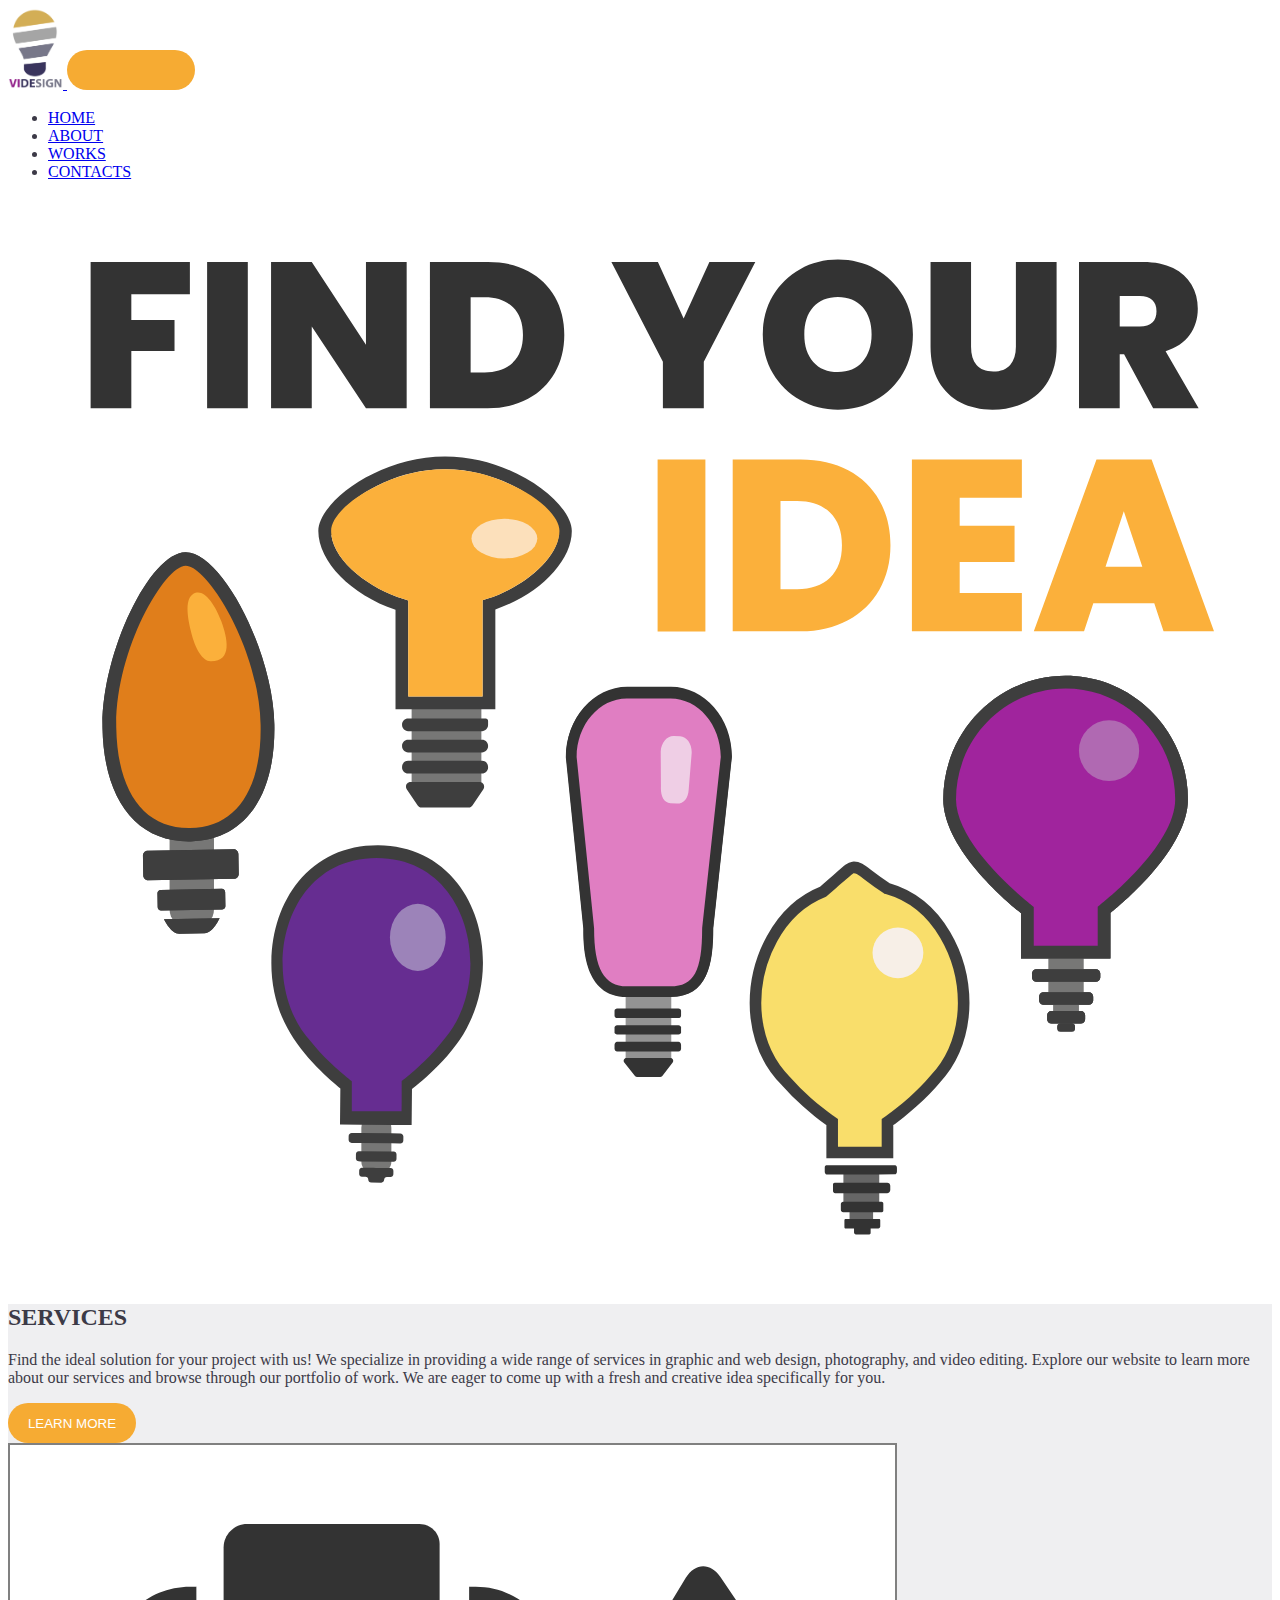
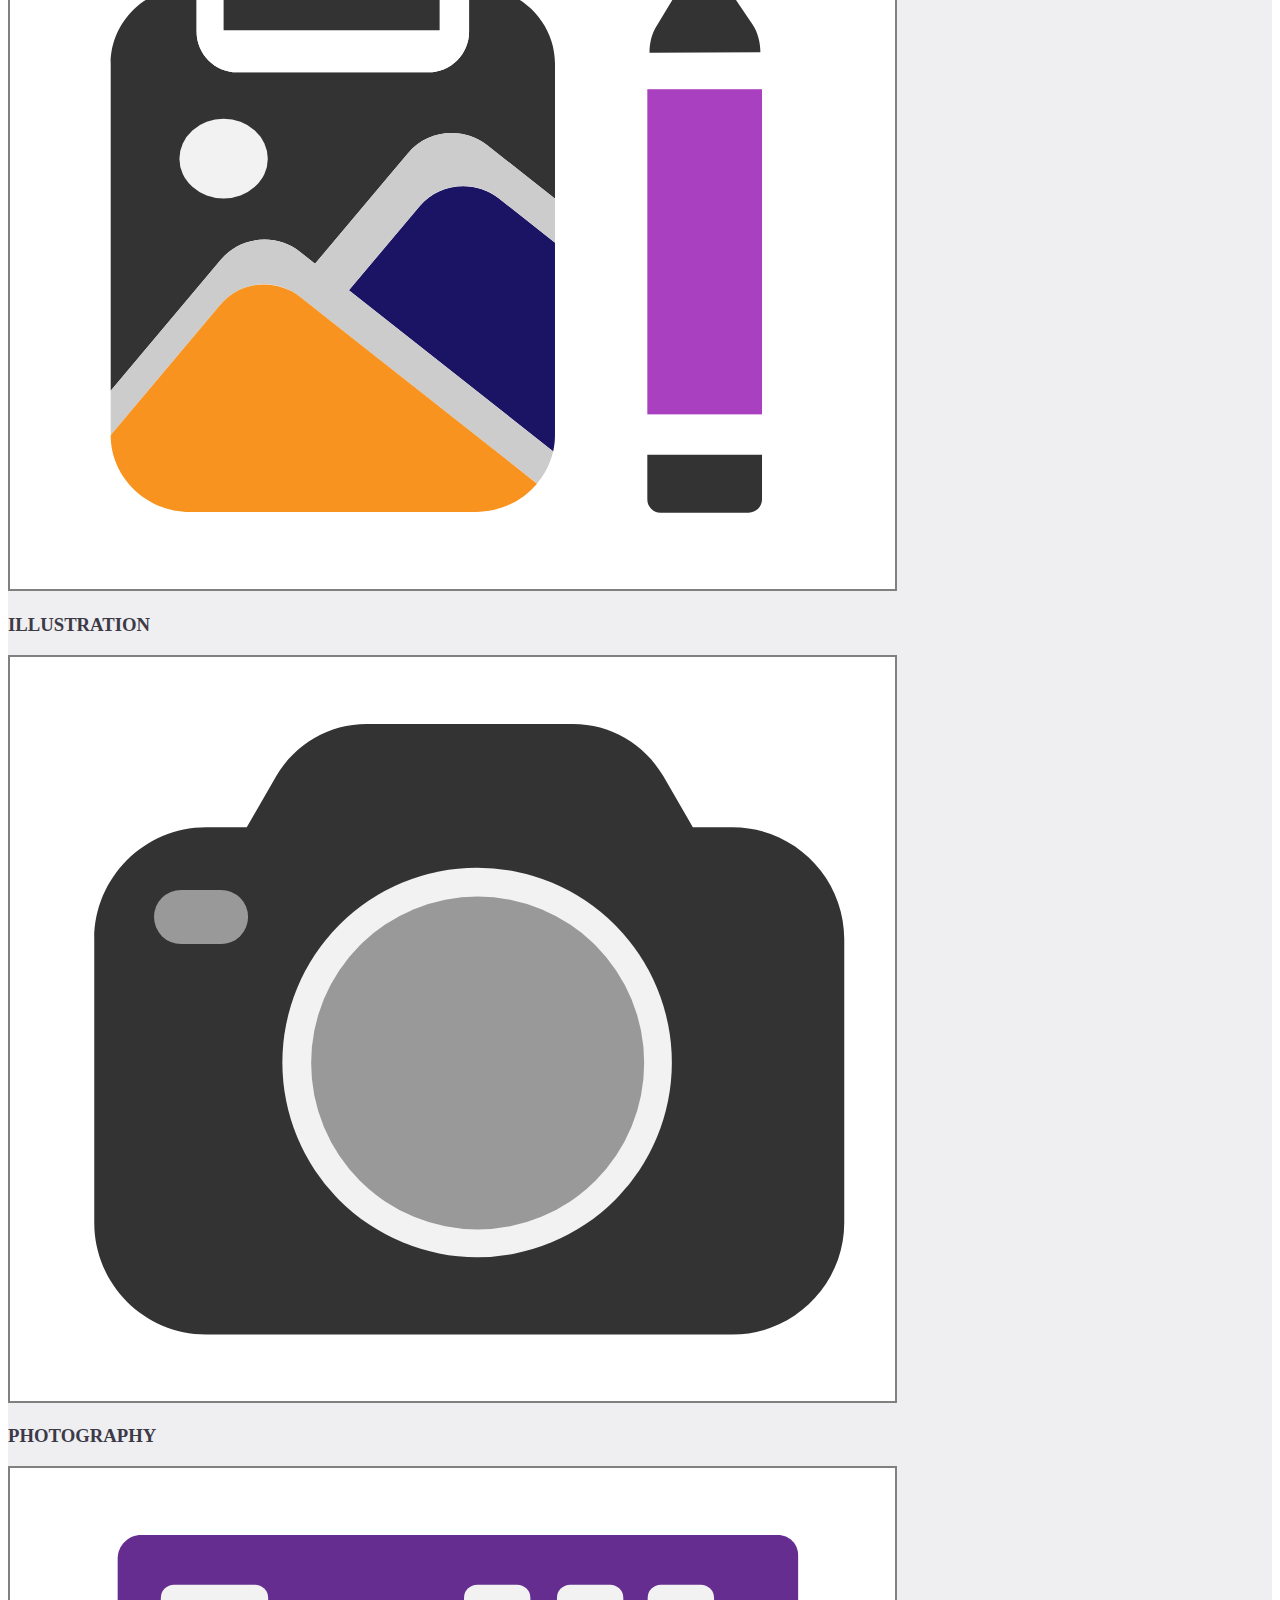
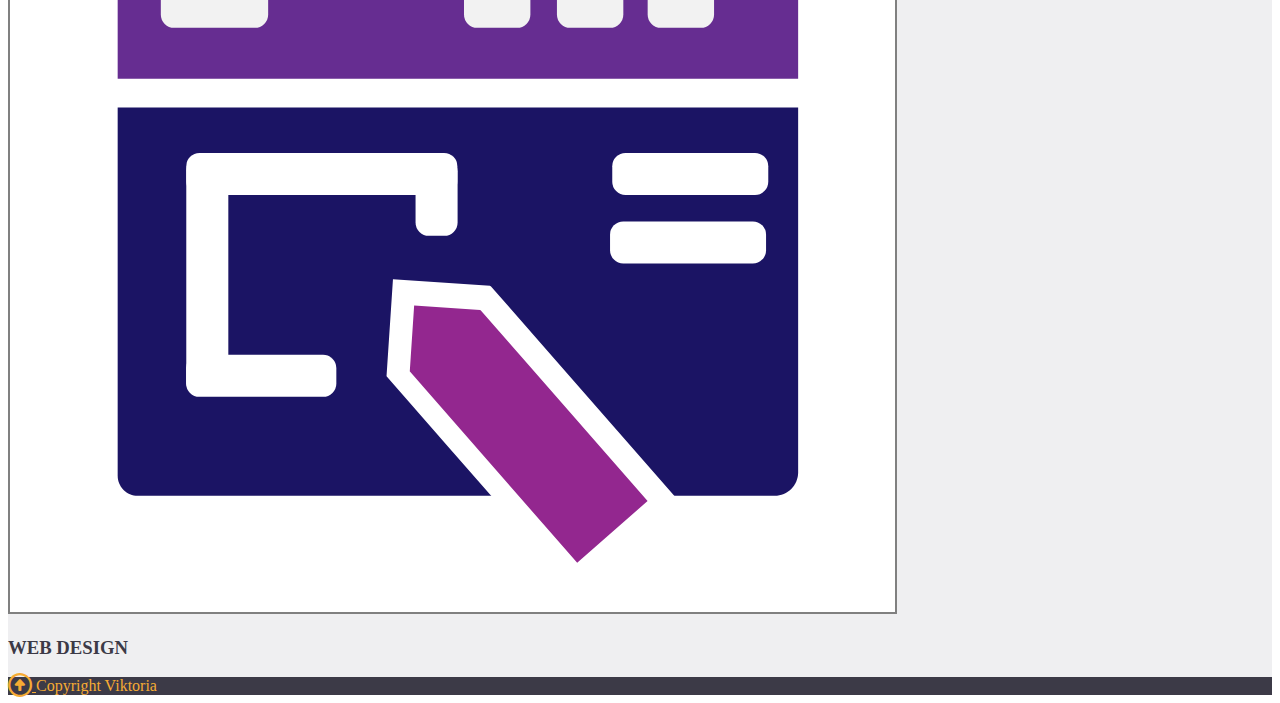
<file: index.html>
<!DOCTYPE html>
<html lang="en">
	<head>
		<meta charset="utf-8">
		<meta name="viewport" content="width=device-width, initial-scale=1">
		<title>Home</title>
		<link href="https://cdn.jsdelivr.net/npm/bootstrap@5.3.0/dist/css/bootstrap.min.css" rel="stylesheet" integrity="sha384-9ndCyUaIbzAi2FUVXJi0CjmCapSmO7SnpJef0486qhLnuZ2cdeRhO02iuK6FUUVM" crossorigin="anonymous">
		<link rel="stylesheet" href="https://cdnjs.cloudflare.com/ajax/libs/animate.css/4.1.1/animate.min.css">
		<link href="css/main.css" rel="stylesheet">
		<link rel="stylesheet" href="https://cdnjs.cloudflare.com/ajax/libs/font-awesome/6.0.0-beta3/css/all.min.css">
	</head>
	<body>
		<ul class="skip-links">
			<!--added skip links at the top of the page-->
			<li><a href="#nav">Skip to main nav</a></li>
			<li><a href="#main">Skip to main content</a></li>
		</ul>
		<nav class="navbar navbar-expand-md px-3" role="navigation"><!--nav bar is taken from bootstrap-->
			<div class="container-fluid">
				<!-- Brand/logo -->
				<a class="navbar-brand" href="index.html">
					<img src="images/logoimg.png" alt="logo image" class="logoimg">
				</a>				  
				<!-- hamburger button  -->
				<button class="navbar-toggler" type="button" data-bs-toggle="collapse" data-bs-target="#navbarCollapse">
					<span class="navbar-toggler-icon"></span>
				</button>
				<!-- Navbar links -->
				<div class="collapse navbar-collapse" id="navbarCollapse">
					<ul class="navbar-nav d-flex ms-auto justify-content-center">
						<!-- Added justify-content-center class to center the menu -->
						<li class="nav-item fw-semibold fs-5"><a class="nav-link" href="index.html">HOME</a></li>
						<li class="nav-item fw-semibold fs-5"><a class="nav-link" href="about.html">ABOUT</a></li>
						<li class="nav-item fw-semibold fs-5"><a class="nav-link" href="works.html">WORKS</a></li>
						<li class="nav-item fw-semibold fs-5"><a class="nav-link" href="contacts.html">CONTACTS</a></li>
					</ul>
				</div>
			</div>
		</nav>
		<header>
			<div class="banner" role="main">
				<h1 class="position-absolute mb-5">
					<span>FIND YOUR</span>
					<span>IDEA</span>
				</h1>
				<svg viewBox="0 0 3900 2300" role="img" aria-label="banner img" class="banner-dekstop">
					<image xlink:href="images/banner-dekstop1.svg" width="100%" height="100%"/>
				</svg>
				<svg viewBox="0 0 2800 2400" role="img" aria-label="banner img" class="banner-tablet">
					<image xlink:href="images/banner-tablet.svg" width="100%" height="100%"/>
				</svg>
				<svg viewBox="0 0 2900 3000" role="img" aria-label="banner img" class="banner-tablet2">
					<image xlink:href="images/banner-tablet2.svg" width="100%" height="100%"/>
				</svg>
				<svg viewBox="0 0 2400 3400" role="img" aria-label="banner img" class="banner-mobile">
					<image xlink:href="images/banner-mobile.svg" width="100%" height="100%"/>
				</svg>
			</div>
		</header>
		<div class="graybox pt-5">
			<div class="container d-flex flex-column justify-content-center align-items-center">
				<h2 class="display-4 fw-bold animate__animated animate__zoomInDown fs-2">SERVICES</h2>
				<p class="text-center p-5 fs-5">
					Find the ideal solution for your project with us! We specialize in providing a wide range of services in graphic and web design, photography, and video editing. Explore our website to learn more about our services and
					browse through our portfolio of work. We are eager to come up with a fresh and creative idea specifically for you.
				</p>
				<button type="submit" onclick="location.href='works.html'" role="button">LEARN MORE</button>
			</div>
			<section class="container mt-4 py-3">
				<div class="row">
					<div class="col-lg-4 col-md-12 mb-4 text-center services"> <!--  col-md-12 on medium and small screens, the elements occupy one column-->
						<a href="works.html">
							<img class="img-border p-5 bg-white" src="images/illustration.svg" alt="Illustration icon">
							<h3 class="pt-3 fs-5 fw-semibold">ILLUSTRATION</h3>
						</a>
					</div>
					<div class="col-lg-4 col-md-12 mb-4 text-center services"> <!--col-lg-4 the element occupies 1/3 of the width of the container on large screens.-->
						<a href="photo.html">
							<img class="img-border p-5 bg-white" src="images/photography.svg" alt="Photography icon">
							<h3 class="pt-3 fs-5 fw-semibold">PHOTOGRAPHY</h3>
						</a>
					</div>
					<div class="col-lg-4 col-md-12 mb-4 text-center services">
						<a href="works.html">
							<img class="img-border p-5 bg-white" src="images/webdesign.svg" alt="Web design icon">
							<h3 class="pt-3 fs-5 fw-semibold">WEB DESIGN</h3>
						</a>
					</div>
				</div>
			</section>			
			<footer class="text-center p-4" role="contentinfo">
				<div class="d-flex flex-column align-items-center">
				  <a href="#top">
					<i class="fa-regular fa-circle-up fa-xl mb-4"></i>
				  </a>
				  <span>Copyright Viktoria</span>
				</div>
			  </footer>			  
		</div>
		<script src="https://cdn.jsdelivr.net/npm/bootstrap@5.3.0/dist/js/bootstrap.bundle.min.js" integrity="sha384-geWF76RCwLtnZ8qwWowPQNguL3RmwHVBC9FhGdlKrxdiJJigb/j/68SIy3Te4Bkz" crossorigin="anonymous"></script>
	</body>
</html>
</file>
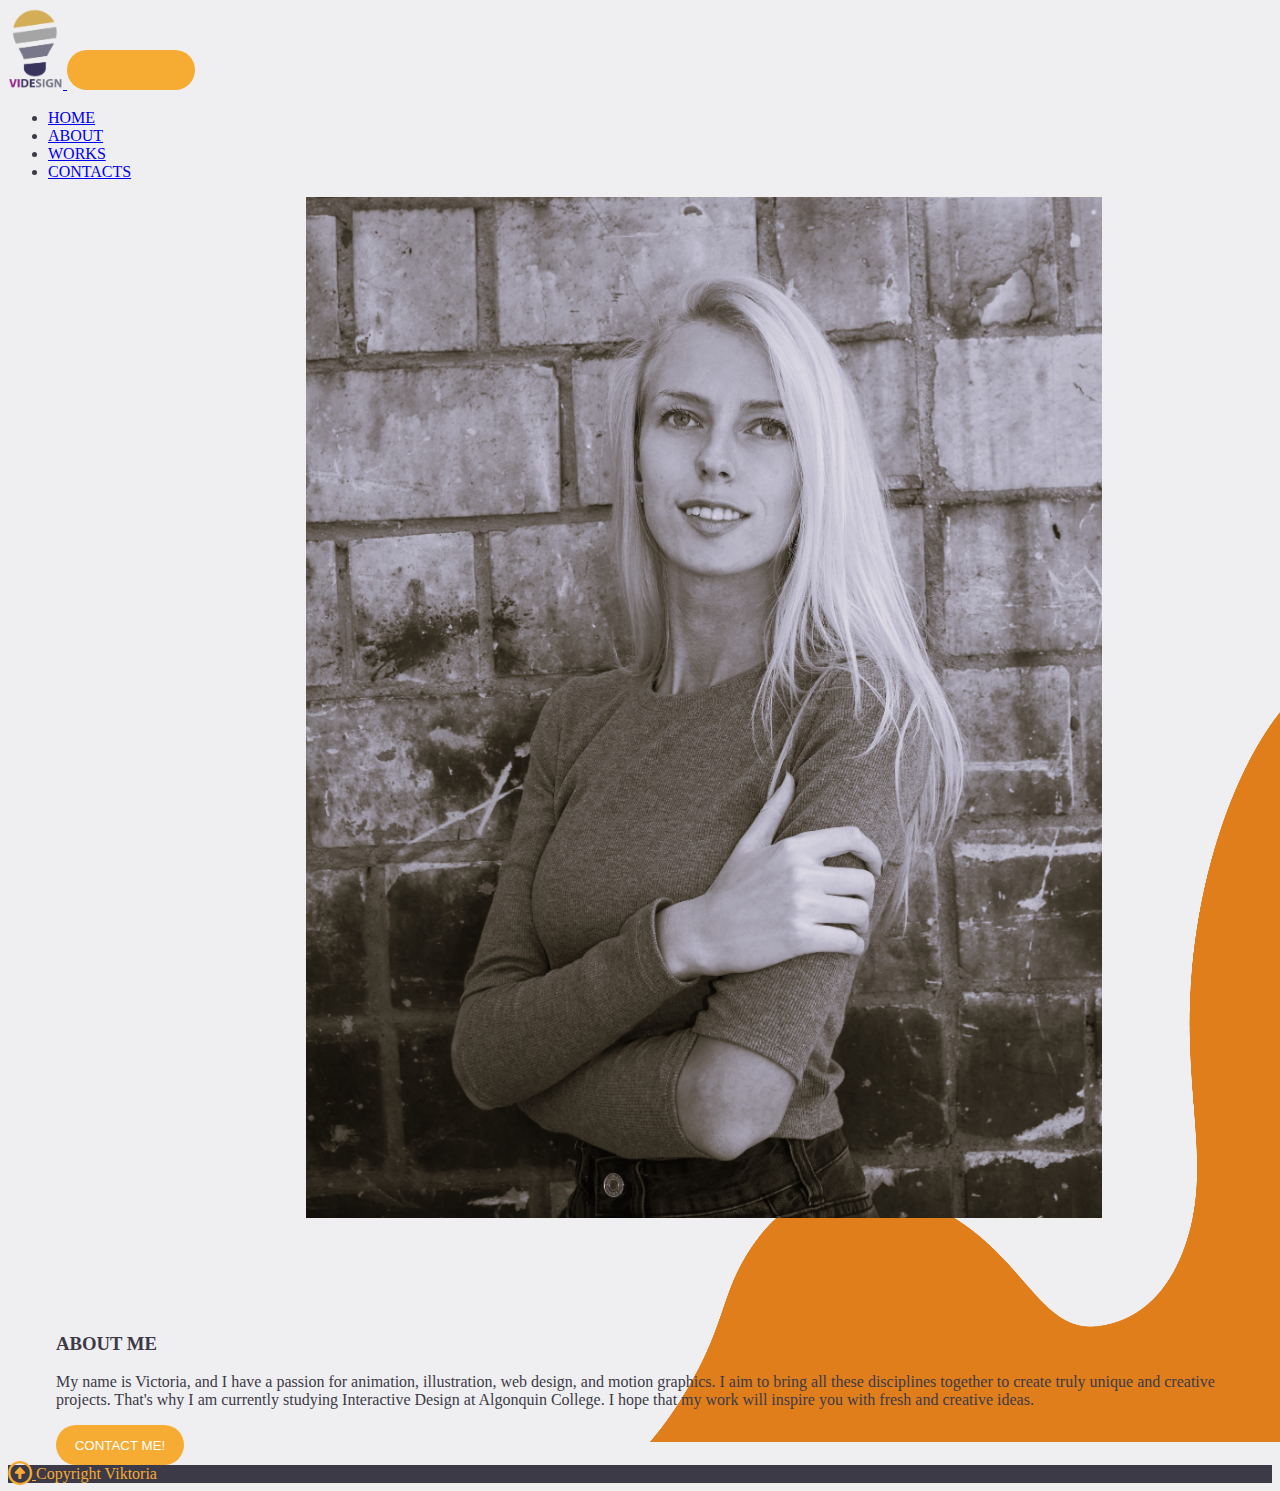
<file: about.html>
<!DOCTYPE html>
<html lang="en">
	<head>
		<meta charset="utf-8">
		<meta name="viewport" content="width=device-width, initial-scale=1">
		<title>About</title>
		<link href="https://cdn.jsdelivr.net/npm/bootstrap@5.3.0/dist/css/bootstrap.min.css" rel="stylesheet" integrity="sha384-9ndCyUaIbzAi2FUVXJi0CjmCapSmO7SnpJef0486qhLnuZ2cdeRhO02iuK6FUUVM" crossorigin="anonymous">
		<link rel="stylesheet" href="https://cdnjs.cloudflare.com/ajax/libs/animate.css/4.1.1/animate.min.css">
		<link href="css/main.css" rel="stylesheet">
		<link rel="stylesheet" href="https://cdnjs.cloudflare.com/ajax/libs/font-awesome/6.0.0-beta3/css/all.min.css">
	</head>
	<body class="aboutpage">
		<ul class="skip-links">
			<!--added skip links at the top of the page-->
			<li><a href="#nav">Skip to main nav</a></li>
			<li><a href="#main">Skip to main content</a></li>
		</ul>
		<nav class="navbar navbar-expand-md px-3 bg-white" role="navigation"><!--nav bar is taken from bootstrap-->
			<div class="container-fluid">
				<!-- Brand/logo -->
				<a class="navbar-brand" href="index.html">
					<img src="images/logoimg.png" alt="logo image" class="logoimg">
				</a>
				<!-- hamburger button  -->
				<button class="navbar-toggler" type="button" data-bs-toggle="collapse" data-bs-target="#navbarCollapse">
					<span class="navbar-toggler-icon"></span>
				</button>
				<!-- Navbar links -->
				<div class="collapse navbar-collapse" id="navbarCollapse">
					<ul class="navbar-nav d-flex ms-auto justify-content-center">
						<!-- Added justify-content-center class to center the menu-->
						<li class="nav-item fw-semibold fs-5"><a class="nav-link" href="index.html">HOME</a></li>
						<li class="nav-item fw-semibold fs-5"><a class="nav-link" href="about.html">ABOUT</a></li>
						<li class="nav-item fw-semibold fs-5"><a class="nav-link" href="works.html">WORKS</a></li>
						<li class="nav-item fw-semibold fs-5"><a class="nav-link" href="contacts.html">CONTACTS</a></li>
					</ul>
				</div>
			</div>
		</nav>
		<div>
			<div class="container-fluid pt-5 about-container greybox">
				<div class="row">
					<div class="col-lg-6 m-1 about order-2 order-lg-1"> <!--order-lg-1 this code allowed me to change the elements in order on the big screen-->
						<img class="animate__animated animate__bounceInLeft about-img" src="images/about-img.JPG" alt="image about me">
					</div>
					<div class="col-lg-5 about-p order-1 order-lg-2">
						<h3 class="animate__animated animate__zoomInDown pb-3 fw-semibold">ABOUT ME</h3>
						<p class="animate__animated animate__bounceInRight fs-5"> <!--I used the codes from the animated website to animate-->
							My name is Victoria, and I have a passion for animation, illustration, web design, and motion graphics. I aim to bring all these disciplines together to create truly unique and creative projects. That's why I am
							currently studying Interactive Design at Algonquin College. I hope that my work will inspire you with fresh and creative ideas.
						</p>
						<div class="d-flex justify-content-end"> <!--I aligned the button to the edge of the element-->
							<div class="ml-3">
								<button class="animate__animated animate__bounceInRight" type="submit" onclick="location.href='contacts.html'" role="button">CONTACT ME!</button>
							</div>
						</div>
					</div>
				</div>
				<div class="d-flex justify-content-end"> <!--a secret button that duplicates the main one and appears only on the specified screen sizes-->
					<button class="secretb" type="submit" onclick="location.href='contacts.html'" role="button">LEARN MORE</button>
				</div>
			</div>
		</div>
		<footer class="text-center p-4" role="contentinfo">
			<div class="d-flex flex-column align-items-center">
			  <a href="#top">
				<i class="fa-regular fa-circle-up fa-xl mb-3"></i>
			  </a>
			  <span>Copyright Viktoria</span>
			</div>
		</footer>	
		<script src="https://cdn.jsdelivr.net/npm/bootstrap@5.3.0/dist/js/bootstrap.bundle.min.js" integrity="sha384-geWF76RCwLtnZ8qwWowPQNguL3RmwHVBC9FhGdlKrxdiJJigb/j/68SIy3Te4Bkz" crossorigin="anonymous"></script>
	</body>
</html>
</file>
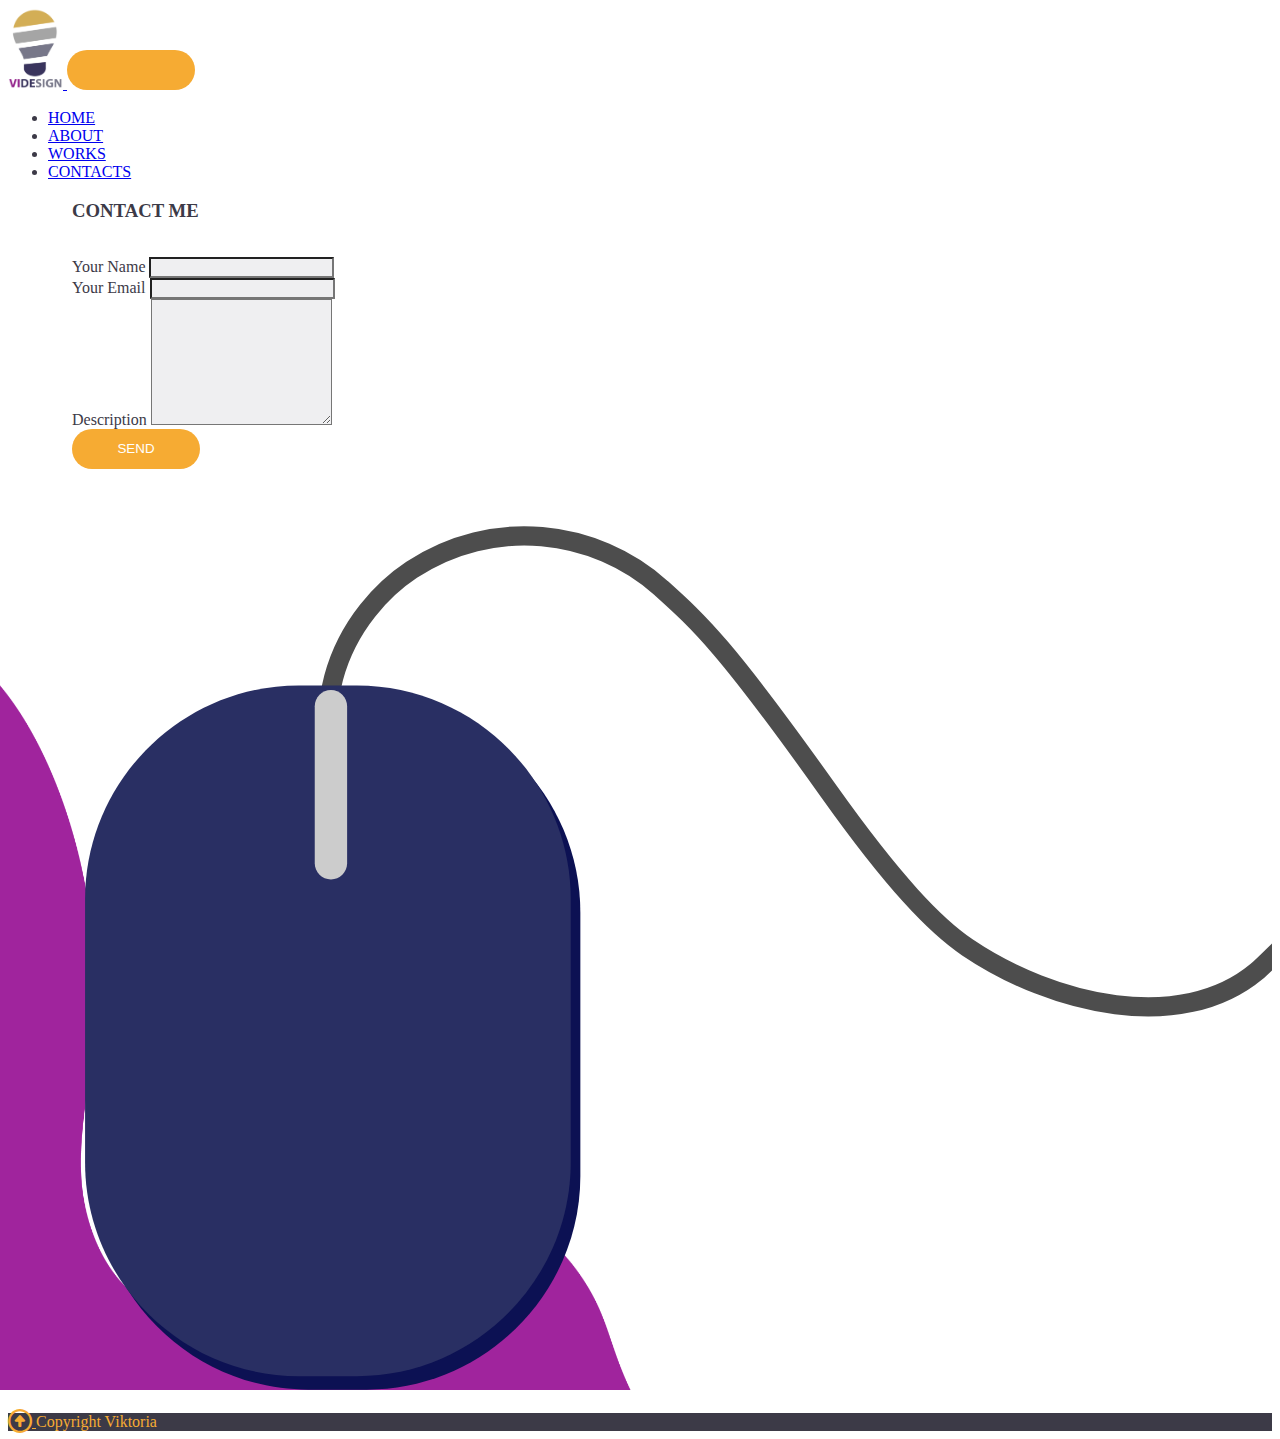
<file: contacts.html>
<!DOCTYPE html>
<html lang="en">
	<head>
		<meta charset="utf-8">
		<meta name="viewport" content="width=device-width, initial-scale=1">
		<title>Contacts</title>
		<link href="https://cdn.jsdelivr.net/npm/bootstrap@5.3.0/dist/css/bootstrap.min.css" rel="stylesheet" integrity="sha384-9ndCyUaIbzAi2FUVXJi0CjmCapSmO7SnpJef0486qhLnuZ2cdeRhO02iuK6FUUVM" crossorigin="anonymous">
		<link href="css/main.css" rel="stylesheet">
		<link rel="stylesheet" href="https://cdnjs.cloudflare.com/ajax/libs/font-awesome/6.0.0-beta3/css/all.min.css">
	</head>
	<body class="contactpage">
		<ul class="skip-links">
			<!--added skip links at the top of the page-->
			<li><a href="#nav">Skip to main nav</a></li>
			<li><a href="#main">Skip to main content</a></li>
		</ul>
		<nav class="navbar navbar-expand-md px-3" role="navigation"><!--nav bar is taken from bootstrap-->
			<div class="container-fluid">
				<!-- Brand/logo -->
				<a class="navbar-brand" href="index.html">
					<img src="images/logoimg.png" alt="logo image" class="logoimg">
				</a>
				<!-- hamburger button  -->
				<button class="navbar-toggler" type="button" data-bs-toggle="collapse" data-bs-target="#navbarCollapse">
					<span class="navbar-toggler-icon"></span>
				</button>
				<!-- Navbar links -->
				<div class="collapse navbar-collapse" id="navbarCollapse">
					<ul class="navbar-nav d-flex ms-auto justify-content-center">
						<!-- Added justify-content-center class to center the menu -->
						<li class="nav-item fw-semibold fs-5"><a class="nav-link" href="index.html">HOME</a></li>
						<li class="nav-item fw-semibold fs-5"><a class="nav-link" href="about.html">ABOUT</a></li>
						<li class="nav-item fw-semibold fs-5"><a class="nav-link" href="works.html">WORKS</a></li>
						<li class="nav-item fw-semibold fs-5"><a class="nav-link" href="contacts.html">CONTACTS</a></li>
					</ul>
				</div>
			</div>
		</nav>
		<div class="container-fluid mb-3 pb-5 ps-5">
			<div class="row">
				<div class="col-lg-6 p-5">
					<h3 class="contact fw-semibold">CONTACT ME</h3>
					<form aria-label="Contact Form">
						<div>
							<label for="inputName" class="form-label">Your Name</label>
							<input type="text" class="form-control" id="inputName" required role="textbox">
						</div>
						<div class="mb-3">
							<label for="inputEmail" class="form-label">Your Email</label>
							<input type="email" class="form-control" id="inputEmail" required role="textbox">
						</div>
						<div class="mb-3">
							<label for="inputDescription" class="form-label">Description</label>
							<textarea class="form-control rounded" id="inputDescription" rows="8" required role="textbox"></textarea>
						</div>
						<div class="d-flex justify-content-end pt-3">
							<!-- add div with classes d-flex, justify-content-end for button -->
							<button type="submit" onclick="location.href='about.html'" role="button">SEND</button>
						</div>
					</form>
				</div>
				<div class="col-lg-6 mx-n5 pb-3"> <!--col-lg-6 means that the element occupies half the width of the container on large screens-->
					<svg xmlns="http://www.w3.org/2000/svg" xml:space="preserve" style="enable-background:new 0 0 1312 960" viewBox="0 0 1312 960" class="mouse">
						<path d="M335 286c-3.4-18-6.8-49.5 3-86 14.8-55.2 52.1-92.9 81-112 83.8-55.3 190.4-42.7 259 19 40 36 66.2 59.5 174 211 67.8 95.2 110.4 139.3 144 162 88.7 59.9 221.4 90.4 300 25 10.7-8.9 35.1-35.4 58-54 22.5-18.2 26.8-25.6 44-29" style="fill:none;stroke:#4d4d4d;stroke-width:20;stroke-miterlimit:10"/>
						<path class="my-path1" d="M372.2 939h-60.5C189.8 939 90 839.2 90 717.2V443.8c0-122 99.8-221.8 221.8-221.8h60.5c122 0 221.8 99.8 221.8 221.8v273.5C594 839.2 494.2 939 372.2 939z" style="fill:#0c1153"/>
						<path class="mouse-body" d="M362.2 925h-60.5C179.8 925 80 825.2 80 703.2V429.8c0-122 99.8-221.8 221.8-221.8h60.5c122 0 221.8 99.8 221.8 221.8v273.5C584 825.2 484.2 925 362.2 925z"/>
						<path d="M352 229.6v163.1c0 9.2-7.6 16.8-16.8 16.8-9.2 0-16.8-7.6-16.8-16.8V229.6c0-9.2 7.6-16.8 16.8-16.8 9.2.1 16.8 7.6 16.8 16.8z" style="fill:#ccc"/>
					</svg>
				</div>
			</div>
		</div>
		<footer class="text-center p-4" role="contentinfo">
			<div class="d-flex flex-column align-items-center">
			  <a href="#top">
				<i class="fa-regular fa-circle-up fa-xl mb-3"></i>
			  </a>
			  <span>Copyright Viktoria</span>
			</div>
		</footer>	
		<script src="https://cdn.jsdelivr.net/npm/bootstrap@5.3.0/dist/js/bootstrap.bundle.min.js" integrity="sha384-geWF76RCwLtnZ8qwWowPQNguL3RmwHVBC9FhGdlKrxdiJJigb/j/68SIy3Te4Bkz" crossorigin="anonymous"></script>
	</body>
</html>
</file>
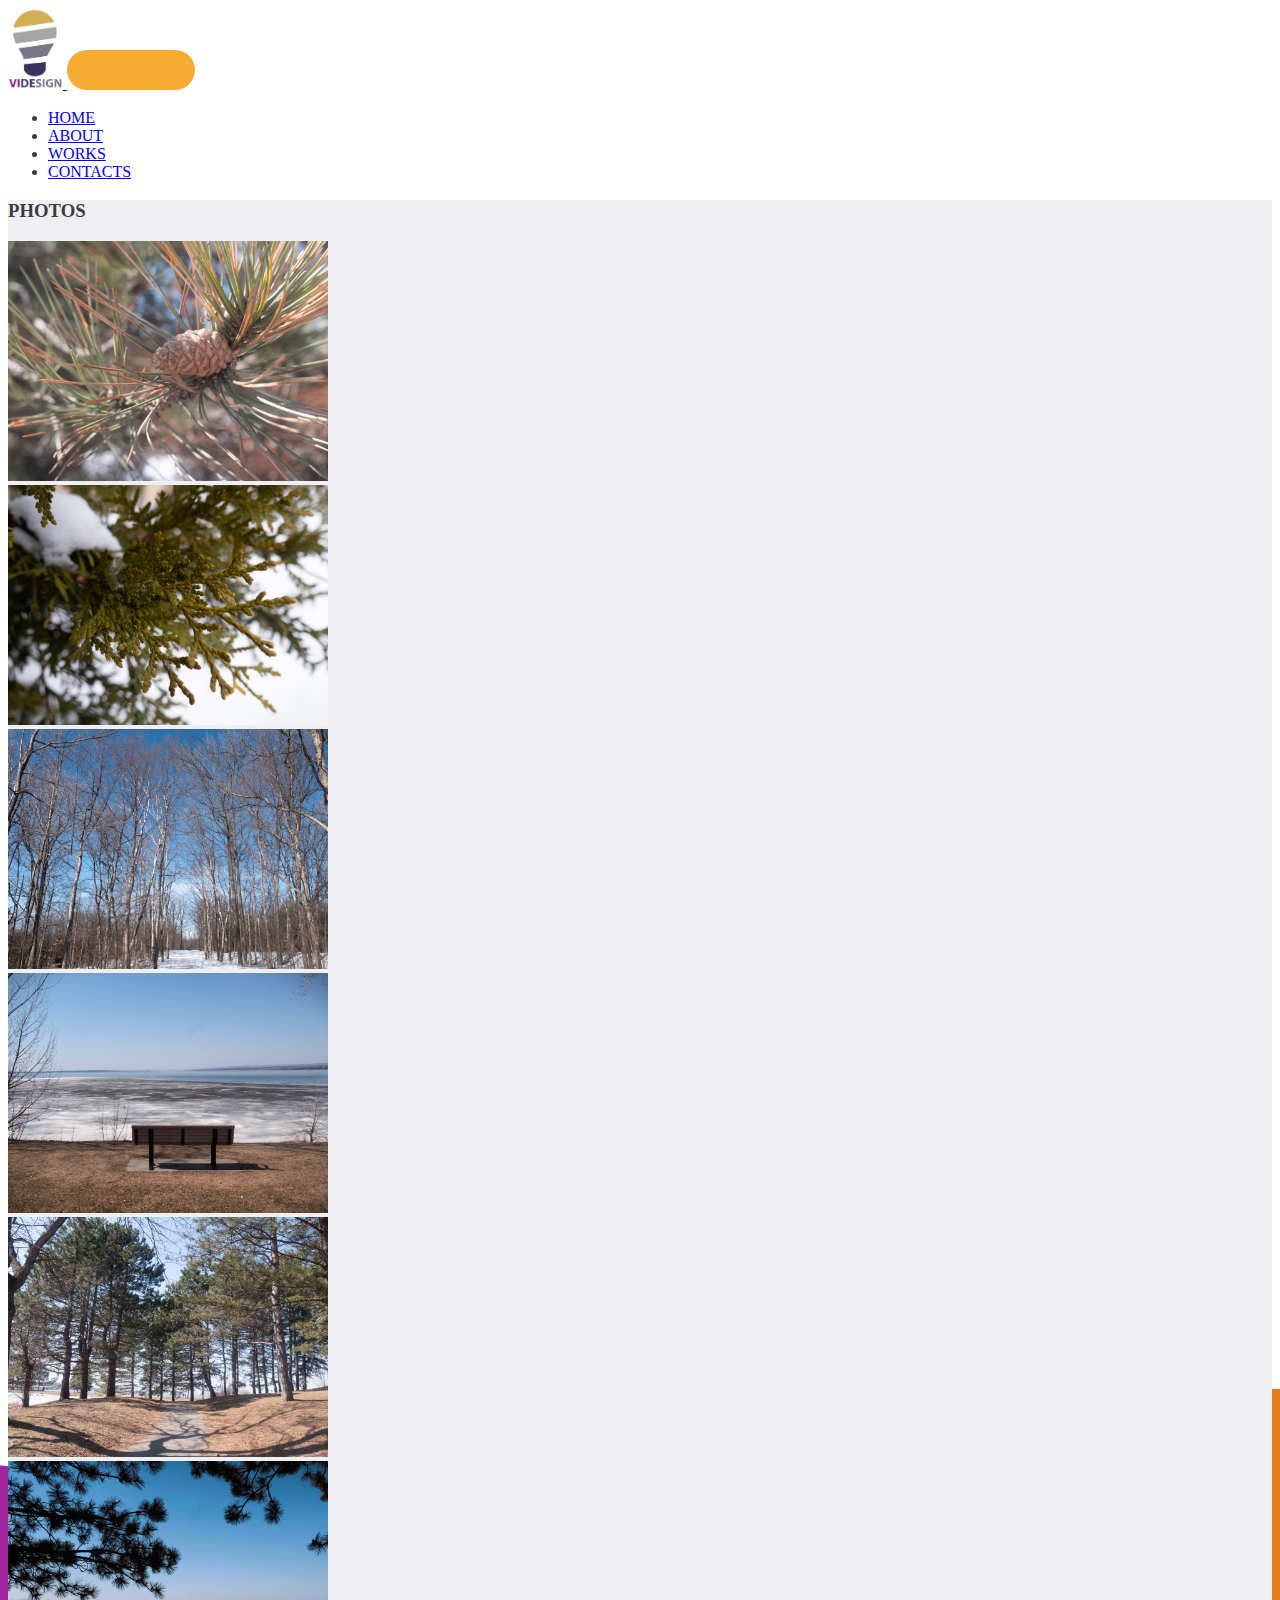
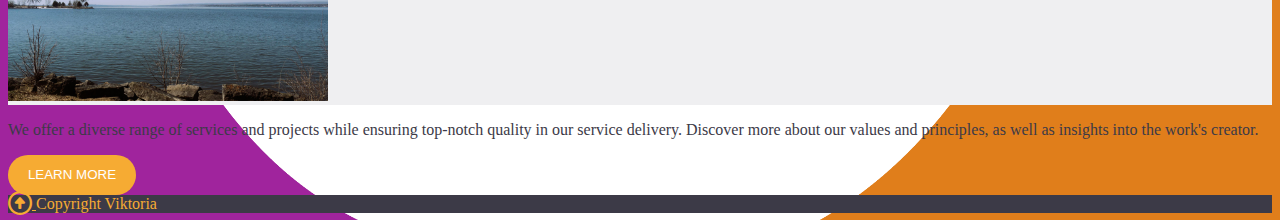
<file: photo.html>
<!DOCTYPE html>
<html lang="en">
	<head>
		<meta charset="utf-8">
		<meta name="viewport" content="width=device-width, initial-scale=1">
		<title>PHOTOS</title>
		<link href="https://cdn.jsdelivr.net/npm/bootstrap@5.3.0/dist/css/bootstrap.min.css" rel="stylesheet" integrity="sha384-9ndCyUaIbzAi2FUVXJi0CjmCapSmO7SnpJef0486qhLnuZ2cdeRhO02iuK6FUUVM" crossorigin="anonymous">
		<link rel="stylesheet" href="https://cdnjs.cloudflare.com/ajax/libs/animate.css/4.1.1/animate.min.css">
		<link href="css/main.css" rel="stylesheet">
		<link rel="stylesheet" href="https://cdnjs.cloudflare.com/ajax/libs/font-awesome/6.0.0-beta3/css/all.min.css">
	</head>
	<body class="workspage">
		<ul class="skip-links">
			<!--added skip links at the top of the page-->
			<li><a href="#nav">Skip to main nav</a></li>
			<li><a href="#main">Skip to main content</a></li>
		</ul>
		<nav class="navbar navbar-expand-md px-3 bg-white" role="navigation">
			<!--nav bar is taken from bootstrap-->
			<div class="container-fluid">
				<!-- Brand/logo -->
				<a class="navbar-brand" href="index.html">
					<img src="images/logoimg.png" alt="logo image" class="logoimg">
				</a>
				<!-- hamburger button  -->
				<button class="navbar-toggler" type="button" data-bs-toggle="collapse" data-bs-target="#navbarCollapse">
					<span class="navbar-toggler-icon"></span>
				</button>
				<!-- Navbar links -->
				<div class="collapse navbar-collapse" id="navbarCollapse">
					<ul class="navbar-nav d-flex ms-auto justify-content-center">
						<!-- Added justify-content-center class to center the menu -->
						<li class="nav-item fw-semibold fs-5"><a class="nav-link" href="index.html">HOME</a></li>
						<li class="nav-item fw-semibold fs-5"><a class="nav-link" href="about.html">ABOUT</a></li>
						<li class="nav-item fw-semibold fs-5"><a class="nav-link" href="works.html">WORKS</a></li>
						<li class="nav-item fw-semibold fs-5"><a class="nav-link" href="contacts.html">CONTACTS</a></li>
					</ul>
				</div>
			</div>
		</nav>
		<div class="graybox pb-5">
			<div class="container works">
				<h3 class="text-center py-5 animate__animated animate__zoomInDown fw-semibold">PHOTOS</h3>
				<!--I added the code from the animated website for animation-->
				<div class="row">
					<div class="col-md-4 pb-5">
						<!--col-md-4 this class specifies that the element will occupy 4 columns in the grid on devices with an average screen size-->
						<img src="images/1-small.JPG" 
            srcset="images/1-small.JPG 720w, images/1-big.JPG 1800w" 
            sizes="(max-width: 700px) 100vw" alt="work1 image">
					</div>
					<div class="col-md-4 pb-5">
						<!--I used scrset code for different image sizes  -->
						<img src="images/2-small.JPG" 
            srcset="images/2-small.JPG 720w, images/2-big.JPG 1800w" 
            sizes="(max-width: 700px) 100vw" alt="work2 image">
					</div>
					<div class="col-md-4 pb-5">
						<img src="images/3-small.JPG" 
            srcset="images/3-small.JPG 720w, images/3-big.JPG 1800w" 
            sizes="(max-width: 700px) 100vw" alt="work3 image">
					</div>
				</div>
				<div class="row">
					<div class="col-md-4 pb-5">
						<img src="images/4-small.JPG" 
            srcset="images/4-small.JPG 720w, images/4-big.JPG 1800w" 
            sizes="(max-width: 700px) 100vw" alt="work4 image">
					</div>
					<div class="col-md-4 pb-5">
						<img src="images/5-small.JPG" 
            srcset="images/5-small.JPG 720w, images/5-big.JPG 1800w" 
            sizes="(max-width: 700px) 100vw" alt="work5 image">
					</div>
					<div class="col-md-4 pb-5">
						<img src="images/6-small.JPG" 
            srcset="images/6-small.JPG 720w, images/6-big.JPG 1800w" 
            sizes="(max-width: 700px) 100vw" alt="work6 image">
					</div>
				</div>
			</div>
		</div>
		<div class="whitebox pt-5 pb-2" role="region" aria-label="about section">
			<div class="container col-10 col-lg-5 col-md-8 align-items-center pb-2">
				<!--col-10 this code means that the element occupies 10 columns out of 12-->
				<p class="text-center animate__animated animate__fadeInLeft fs-5">
					We offer a diverse range of services and projects while ensuring top-notch quality in our service delivery. Discover more about our values and principles, as well as insights into the work's creator.
				</p>
			</div>
			<div class="d-flex justify-content-center align-items-center pb-5 pt-3">
				<!--I aligned the button to the middle of the page-->
				<button type="submit" onclick="location.href='about.html'" role="button">LEARN MORE</button>
			</div>
		</div>
		<footer class="text-center p-4" role="contentinfo">
			<div class="d-flex flex-column align-items-center">
				<a href="#top">
					<i class="fa-regular fa-circle-up fa-xl mb-3"></i>
				</a>
				<span>Copyright Viktoria</span>
			</div>
		</footer>
		<script src="https://cdn.jsdelivr.net/npm/bootstrap@5.3.0/dist/js/bootstrap.bundle.min.js" integrity="sha384-geWF76RCwLtnZ8qwWowPQNguL3RmwHVBC9FhGdlKrxdiJJigb/j/68SIy3Te4Bkz" crossorigin="anonymous"></script>
	</body>
</html>
</file>
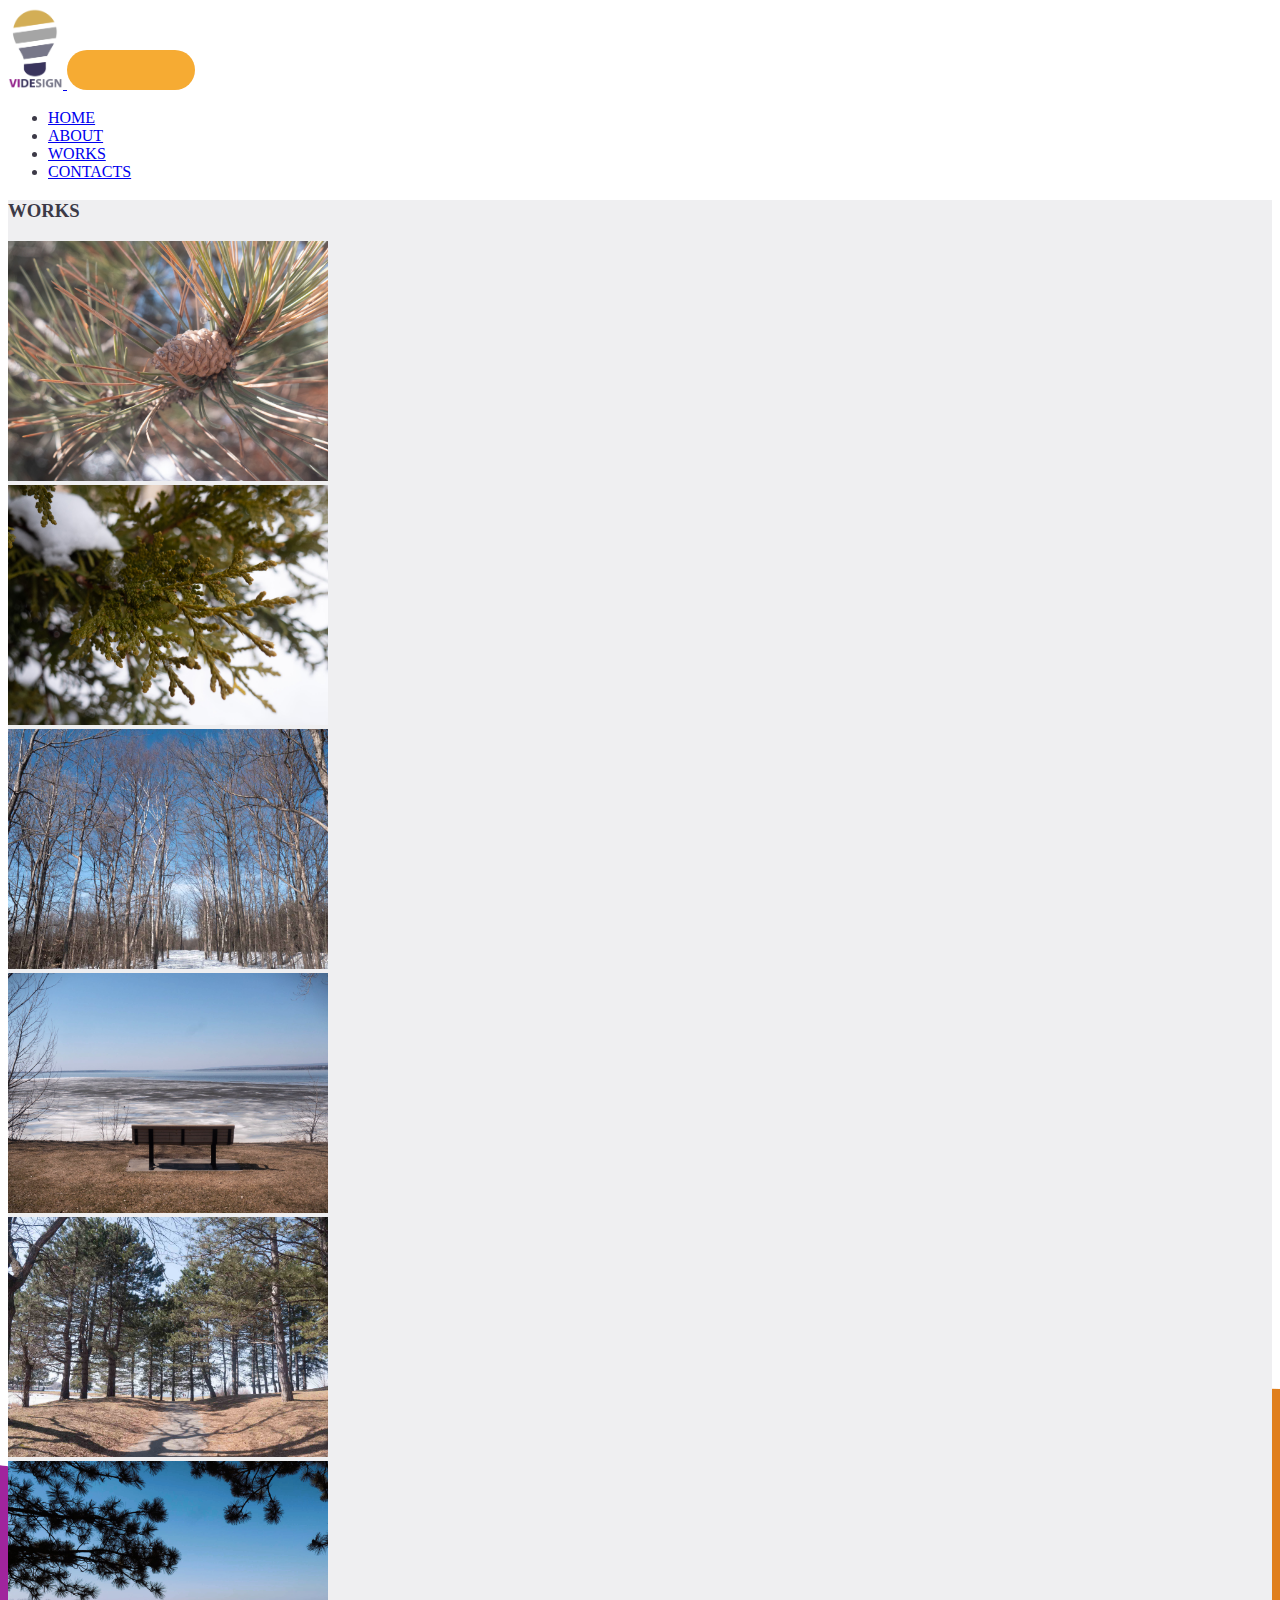
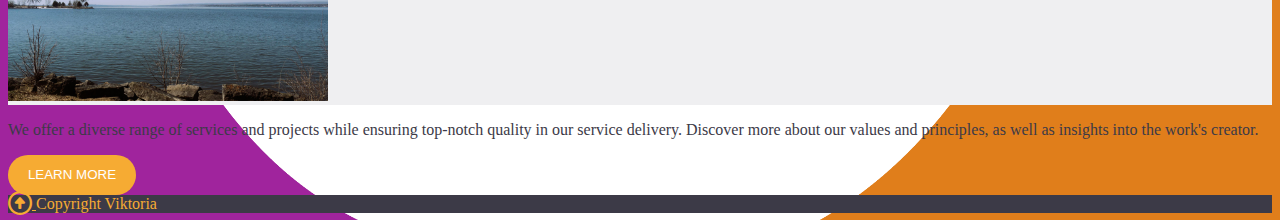
<file: works.html>
<!DOCTYPE html>
<html lang="en">
	<head>
		<meta charset="utf-8">
		<meta name="viewport" content="width=device-width, initial-scale=1">
		<title>Works</title>
		<link href="https://cdn.jsdelivr.net/npm/bootstrap@5.3.0/dist/css/bootstrap.min.css" rel="stylesheet" integrity="sha384-9ndCyUaIbzAi2FUVXJi0CjmCapSmO7SnpJef0486qhLnuZ2cdeRhO02iuK6FUUVM" crossorigin="anonymous">
		<link rel="stylesheet" href="https://cdnjs.cloudflare.com/ajax/libs/animate.css/4.1.1/animate.min.css">
		<link href="css/main.css" rel="stylesheet">
		<link rel="stylesheet" href="https://cdnjs.cloudflare.com/ajax/libs/font-awesome/6.0.0-beta3/css/all.min.css">
	</head>
	<body class="workspage">
		<ul class="skip-links">
			<!--added skip links at the top of the page-->
			<li><a href="#nav">Skip to main nav</a></li>
			<li><a href="#main">Skip to main content</a></li>
		</ul>
		<nav class="navbar navbar-expand-md px-3 bg-white" role="navigation">
			<!--nav bar is taken from bootstrap-->
			<div class="container-fluid">
				<!-- Brand/logo -->
				<a class="navbar-brand" href="index.html">
					<img src="images/logoimg.png" alt="logo image" class="logoimg">
				</a>
				<!-- hamburger button  -->
				<button class="navbar-toggler" type="button" data-bs-toggle="collapse" data-bs-target="#navbarCollapse">
					<span class="navbar-toggler-icon"></span>
				</button>
				<!-- Navbar links -->
				<div class="collapse navbar-collapse" id="navbarCollapse">
					<ul class="navbar-nav d-flex ms-auto justify-content-center">
						<!-- Added justify-content-center class to center the menu -->
						<li class="nav-item fw-semibold fs-5"><a class="nav-link" href="index.html">HOME</a></li>
						<li class="nav-item fw-semibold fs-5"><a class="nav-link" href="about.html">ABOUT</a></li>
						<li class="nav-item fw-semibold fs-5"><a class="nav-link" href="works.html">WORKS</a></li>
						<li class="nav-item fw-semibold fs-5"><a class="nav-link" href="contacts.html">CONTACTS</a></li>
					</ul>
				</div>
			</div>
		</nav>
		<div class="graybox pb-5">
			<div class="container works">
				<h3 class="text-center py-5 animate__animated animate__zoomInDown fw-semibold">WORKS</h3>
				<!--I added the code from the animated website for animation-->
				<div class="row">
					<div class="col-md-4 pb-5">
						<!--col-md-4 this class specifies that the element will occupy 4 columns in the grid on devices with an average screen size-->
						<img src="images/1-small.JPG" 
            srcset="images/1-small.JPG 720w, images/1-big.JPG 1800w" 
            sizes="(max-width: 700px) 100vw" alt="work1 image">
					</div>
					<div class="col-md-4 pb-5">
						<!--I used scrset code for different image sizes  -->
						<img src="images/2-small.JPG" 
            srcset="images/2-small.JPG 720w, images/2-big.JPG 1800w" 
            sizes="(max-width: 700px) 100vw" alt="work2 image">
					</div>
					<div class="col-md-4 pb-5">
						<img src="images/3-small.JPG" 
            srcset="images/3-small.JPG 720w, images/3-big.JPG 1800w" 
            sizes="(max-width: 700px) 100vw" alt="work3 image">
					</div>
				</div>
				<div class="row">
					<div class="col-md-4 pb-5">
						<img src="images/4-small.JPG" 
            srcset="images/4-small.JPG 720w, images/4-big.JPG 1800w" 
            sizes="(max-width: 700px) 100vw" alt="work4 image">
					</div>
					<div class="col-md-4 pb-5">
						<img src="images/5-small.JPG" 
            srcset="images/5-small.JPG 720w, images/5-big.JPG 1800w" 
            sizes="(max-width: 700px) 100vw" alt="work5 image">
					</div>
					<div class="col-md-4 pb-5">
						<img src="images/6-small.JPG" 
            srcset="images/6-small.JPG 720w, images/6-big.JPG 1800w" 
            sizes="(max-width: 700px) 100vw" alt="work6 image">
					</div>
				</div>
			</div>
		</div>
		<div class="whitebox pt-5 pb-2" role="region" aria-label="about section">
			<div class="container col-10 col-lg-5 col-md-8 align-items-center pb-2">
				<!--col-10 this code means that the element occupies 10 columns out of 12-->
				<p class="text-center animate__animated animate__fadeInLeft fs-5">
					We offer a diverse range of services and projects while ensuring top-notch quality in our service delivery. Discover more about our values and principles, as well as insights into the work's creator.
				</p>
			</div>
			<div class="d-flex justify-content-center align-items-center pb-5 pt-3">
				<!--I aligned the button to the middle of the page-->
				<button type="submit" onclick="location.href='about.html'" role="button">LEARN MORE</button>
			</div>
		</div>
		<footer class="text-center p-4" role="contentinfo">
			<div class="d-flex flex-column align-items-center">
				<a href="#top">
					<i class="fa-regular fa-circle-up fa-xl mb-3"></i>
				</a>
				<span>Copyright Viktoria</span>
			</div>
		</footer>
		<script src="https://cdn.jsdelivr.net/npm/bootstrap@5.3.0/dist/js/bootstrap.bundle.min.js" integrity="sha384-geWF76RCwLtnZ8qwWowPQNguL3RmwHVBC9FhGdlKrxdiJJigb/j/68SIy3Te4Bkz" crossorigin="anonymous"></script>
	</body>
</html>
</file>
<file: css/main.css>
:root {
  --main-color: #EFEFF1;
  --orange-color: #f6ab33;
  --yellow-color: #F3DE54;
  --dark-color: #3C3A47;
  --black-color: #333333;
  --white-color: #ffffff;
}

body {
  color: var(--dark-color);
}

footer {
  background-color: var(--dark-color);
  color: var(--orange-color);
}

.graybox {
  background-color: var(--main-color);
}

.nav-link:hover {
  color: var(--orange-color) 
}

.mouse-body {
  fill: #292f63;
}

.mouse-body:hover {
  fill: #3b4289;
}

/*skip links are hidden*/
.skip-links {
  list-style: none;
  margin: 0;
  padding: 0;
}

.skip-links a {
  position: absolute;
  top: -3em;
  color: rgb(10, 10, 10);
  font-weight: bold;
}

.mouse {
  transition: transform 1s ease;
}

.mouse:hover{
  transform: translateY(80px);
}
/*this code makes the skip link visible and active when the tab button is pressed*/
.skip-links a:focus {
  top: 0;
}

.works img {
  width: 25vw;
  height: auto;
}

.container-lg {
  padding-left: 3rem;
  padding-right: 3rem;
}

.my-path {
  fill: #292f63;
}

h1 {
  display: none;
}
/*I used the code for the borders in css because it didn't work in the bootstrap*/
.img-border {
  border:2px solid grey;
}

.about {
  padding-left: 8rem;
  padding-bottom: 5rem;
}

/*for each page I used my own settings for background color*/
body.aboutpage {
  background-image: url('../images/owave.png');
  background-position: bottom 50px right;
  background-repeat: no-repeat;
  background-size: 50% 50%;
  background-color: var(--main-color);
}

body.contactpage {
  background-image: url('../images/pwave.png');
  background-position: bottom 50px left;
  background-repeat: no-repeat;
  background-size: 50% 50%;
}

body.workspage {
  background-image: url('../images/twowaves.png');
  background-position: bottom left;
  background-size: 100% 25%;
  background-repeat: no-repeat;
  background-color: var(--white-color);
}

form, .contact {
  padding-left: 4rem;
  padding-bottom: 1rem;
}

.form-control {
  background-color: var(--main-color);
}

.my-path:hover {
  fill: #34669f;
}

.my-path {
  fill: #8aa5c4;
}

.mouse:active {
  transform: skewY(350deg);
  transform: skewX(30deg);
  transition: width 0.4s ease; 
  cursor: pointer; 
}

button, .button-link {
  border-radius: 1.5rem;
  width: 8rem;
  height: 2.5rem;
  border: 1.5px solid var(--grey-color);
  color: var(--white-color);
  background-color: var(--orange-color);
}

button:hover {
  background-color: var(--yellow-color);
  color: var(--dark-color);
}

.secretb {
  display: none;
}
/*I changed the style of the hamburger menu in css*/
.navbar-toggler .navbar-toggler-icon {
  border: none;
  outline: none;
  box-shadow: none 
}
.navbar-toggler {
  border: none;
  outline: none;
  box-shadow: none 
}
.navbar-toggler:hover, .navbar-toggler-icon:hover {
  border: none;
  outline: none;
  box-shadow: none;
}
.navbar-toggler:focus {
 /*these codes remove the outline around the hamburger menu*/
  border: none;
  outline: none;
  box-shadow: none;
}
.about {
  display: flex;
  justify-content: center;
  align-items: center;
}
.about-img {
  min-width: 350px;
  width: 70%;
  height: auto;
  padding-bottom: 1rem;
}
.about-p{
  padding-left: 3rem;
  padding-right: 3rem;
}
.img-border {
  width: 70%;
  height: 70%;
}
.logoimg {
  width: 55px;
  height: auto;
}

.img-border {
  transition: transform 0.4s ease-in-out;
}

.img-border:hover {
  transform: scale(1.1); 
}

footer a {
  color: var(--orange-color)
}

footer a:hover {
  color: var(--yellow-color);
}

.graybox {
  background-color: var(--main-color);
}

/*I made different media quires settings as I have different pictures with light bulbs for each screen*/
@media (max-width: 997px) {

  body.aboutpage {
      background-image: url('../images/m-owave.png');
      background-position: bottom left;
      background-size: 100% 20%;
      background-color: var(--main-color);
 }
  body.contactpage {
      background-image: url('../images/m-pwave.png');
      background-position: bottom left;
      background-size: 100% 20%;
 }
  .about-p button {
      display: none;
 }
  .secretb {
      display:block;
      margin-bottom: 35%;
      margin-right: 15%;
 }
  form, .contact {
      padding-left: 0rem;
      padding-bottom: 1rem;
 }
  .nav-item {
      text-align: center;
 }
  .works img {
      width: 100%;
      height: auto;
 }
  body.workspage {
      background-size: 100% 250px;
 }
  .img-border {
      width: 80%;
      height: auto;
 }
  .about-p {
      padding: 4rem;
 }
  .about {
      display: flex;
      justify-content: center;
      align-items: center;
 }
  .about-img {
      width: 75%;
      height: auto;
      padding-bottom: 5rem;
 }
  .about {
      padding-left: 0;
      padding-bottom: 0;
 }
}

/*for banner-mobile img*/
@media (max-width: 500px) {

  .banner-tablet, .banner-dekstop, .banner-tablet2 {
      display: none;
 }
  .banner-mobile {
      width: 100%;
 }
 
}
/*for banner-tablet2 img*/
@media (min-width: 501px) and (max-width: 701px){

  .banner-mobile, .banner-dekstop, .banner-tablet {
      display: none;
 }
}

/*for banner-tablet2 img*/
@media (min-width: 701px) and (max-width: 901px){

  .banner-mobile, .banner-dekstop, .banner-tablet {
      display: none;
 }
}

/*for banner-tablet img*/
@media (min-width: 901px) and (max-width: 1301px) {
  .banner-mobile, .banner-dekstop, .banner-tablet2 {
      display: none;
 }
}

/*for banner-dekstop img*/
@media (min-width: 1301px){

  .banner-tablet, .banner-tablet2, .banner-mobile {
      display: none;
 }
}


.works1 {
  width: 100%;
  height: auto;
}



.services a {
  color: var(--dark-color);
  text-decoration: none; 
}
</file>
